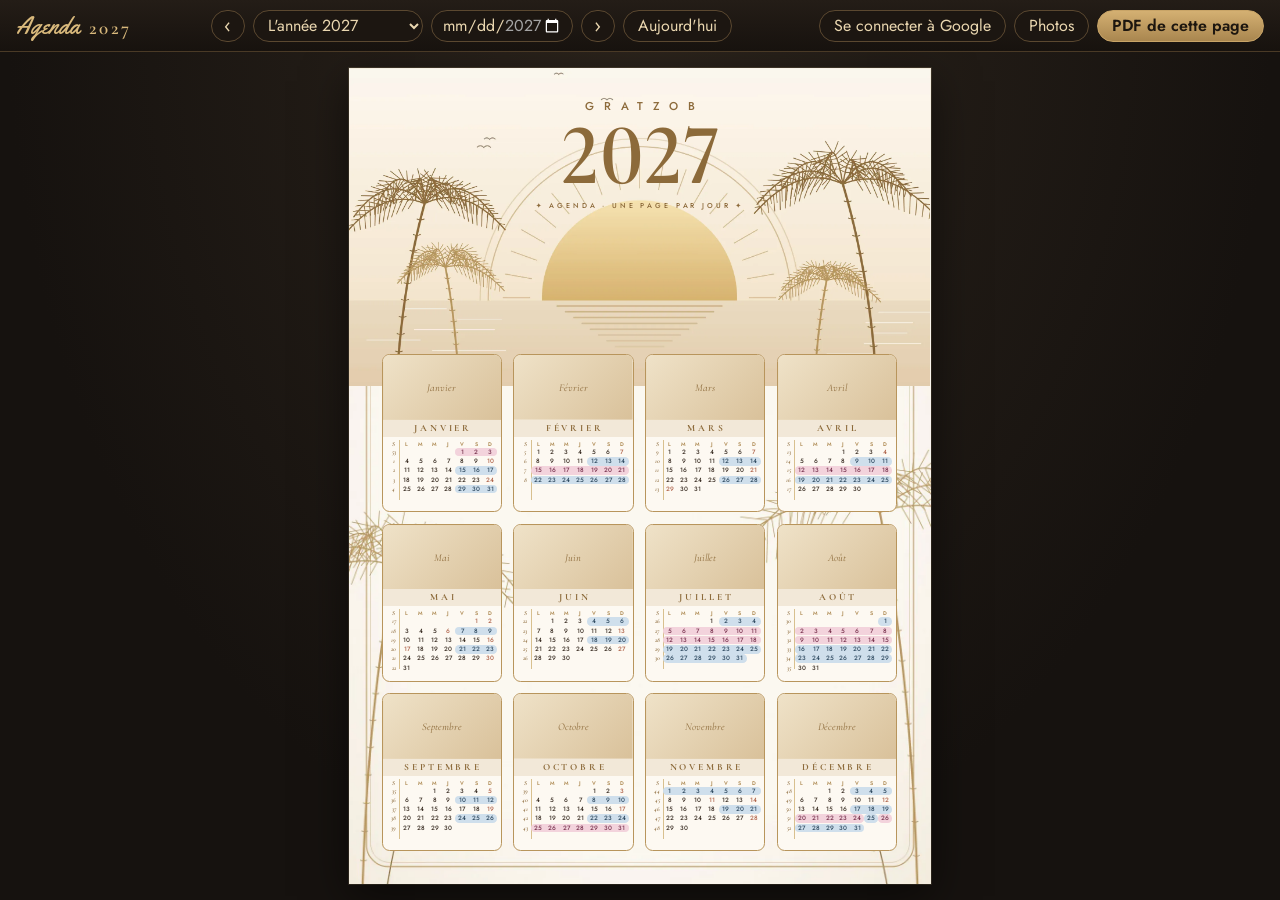
<file: index.html>
<!doctype html>
<html lang="fr">
<head>
<meta charset="utf-8">
<meta name="viewport" content="width=device-width,initial-scale=1">
<meta name="robots" content="noindex,nofollow">
<title>Agenda 2027 — Gratzob</title>
<link rel="preconnect" href="https://fonts.googleapis.com">
<link rel="preconnect" href="https://fonts.gstatic.com" crossorigin>
<link href="https://fonts.googleapis.com/css2?family=Cormorant+Garamond:ital,wght@0,500;0,600;0,700;1,500;1,600&family=Jost:wght@400;500;600&family=Yellowtail&display=block" rel="stylesheet">
<link rel="stylesheet" href="style.css?v=4">
<script src="https://accounts.google.com/gsi/client" async defer></script>
</head>
<body>
<header class="bar" id="bar">
  <div class="brand">Agenda <b>2027</b></div>
  <nav class="nav">
    <button class="ico" id="prev" title="Page précédente (←)">‹</button>
    <select id="jump" title="Aller à…"></select>
    <input type="date" id="datejump" min="2027-01-01" max="2027-12-31" title="Aller à une date">
    <button class="ico" id="next" title="Page suivante (→)">›</button>
    <button class="txt" id="today">Aujourd'hui</button>
  </nav>
  <div class="actions">
    <span class="sync" id="sync"></span>
    <button class="txt" id="gbtn">Se connecter à Google</button>
    <button class="txt" id="photosbtn" title="Importer les photos dans ton Google Drive">Photos</button>
    <button class="gold" id="printbtn">PDF de cette page</button>
  </div>
</header>
<main id="stage"><div id="page" class="page"></div></main>

<div class="modal" id="evmodal" hidden>
  <form class="sheet" id="evform" autocomplete="off">
    <h2 id="evtitle">Nouveau rendez-vous</h2>
    <p class="evdate" id="evdate"></p>
    <label>Titre<input name="title" required maxlength="200"></label>
    <label class="chk"><input type="checkbox" name="allday"> Journée entière</label>
    <div class="row" id="evtimes">
      <label>Début<input type="time" name="start" step="300"></label>
      <label>Fin<input type="time" name="end" step="300"></label>
    </div>
    <label>Détails<textarea name="desc" rows="3"></textarea></label>
    <div class="btns">
      <button type="button" class="danger" id="evdel">Supprimer</button>
      <a id="evlink" target="_blank" rel="noopener">Ouvrir dans Google Agenda</a>
      <span class="sp"></span>
      <button type="button" class="txt" id="evcancel">Annuler</button>
      <button type="submit" class="gold" id="evsave">Enregistrer</button>
    </div>
  </form>
</div>

<div class="modal" id="cfgmodal" hidden>
  <form class="sheet" id="cfgform">
    <h2>Connexion à Google</h2>
    <p>Colle ici l'<b>identifiant client</b> créé dans la console Google Cloud (il se termine par <code>.apps.googleusercontent.com</code>). Il est enregistré dans ce navigateur.</p>
    <label>Identifiant client<input name="cid" required placeholder="1234…apps.googleusercontent.com"></label>
    <div class="btns"><span class="sp"></span><button type="button" class="txt" id="cfgcancel">Annuler</button><button class="gold">Valider</button></div>
  </form>
</div>

<div class="modal" id="phmodal" hidden>
  <div class="sheet">
    <h2>Photos de l'agenda</h2>
    <p>Les photos sont rangées dans ton Google Drive (dossier <b>Agenda 2027</b>). Elles ne sont jamais publiées sur le site : l'appli ne les affiche qu'une fois connectée à ton compte.</p>
    <p>Sélectionne tous les fichiers du pack de photos d'un coup (couverture.jpg, mois-01.jpg… mois-12.jpg, jour-035.jpg…, dos.jpg). Un fichier qui porte le même nom remplace l'ancien.</p>
    <div id="phlist" class="phlist"></div>
    <div class="btns"><span class="sp"></span><button type="button" class="txt" id="phclose">Fermer</button><button type="button" class="gold" id="phpick">Choisir les photos…</button></div>
    <input type="file" id="phinput" accept="image/*" multiple hidden>
  </div>
</div>

<input type="file" id="slotinput" accept="image/*" hidden>
<div class="toast" id="toast" hidden></div>

<script src="config.js?v=4"></script>
<script src="data.js?v=4"></script>
<script src="app.js?v=4"></script>
</body>
</html>
</file>
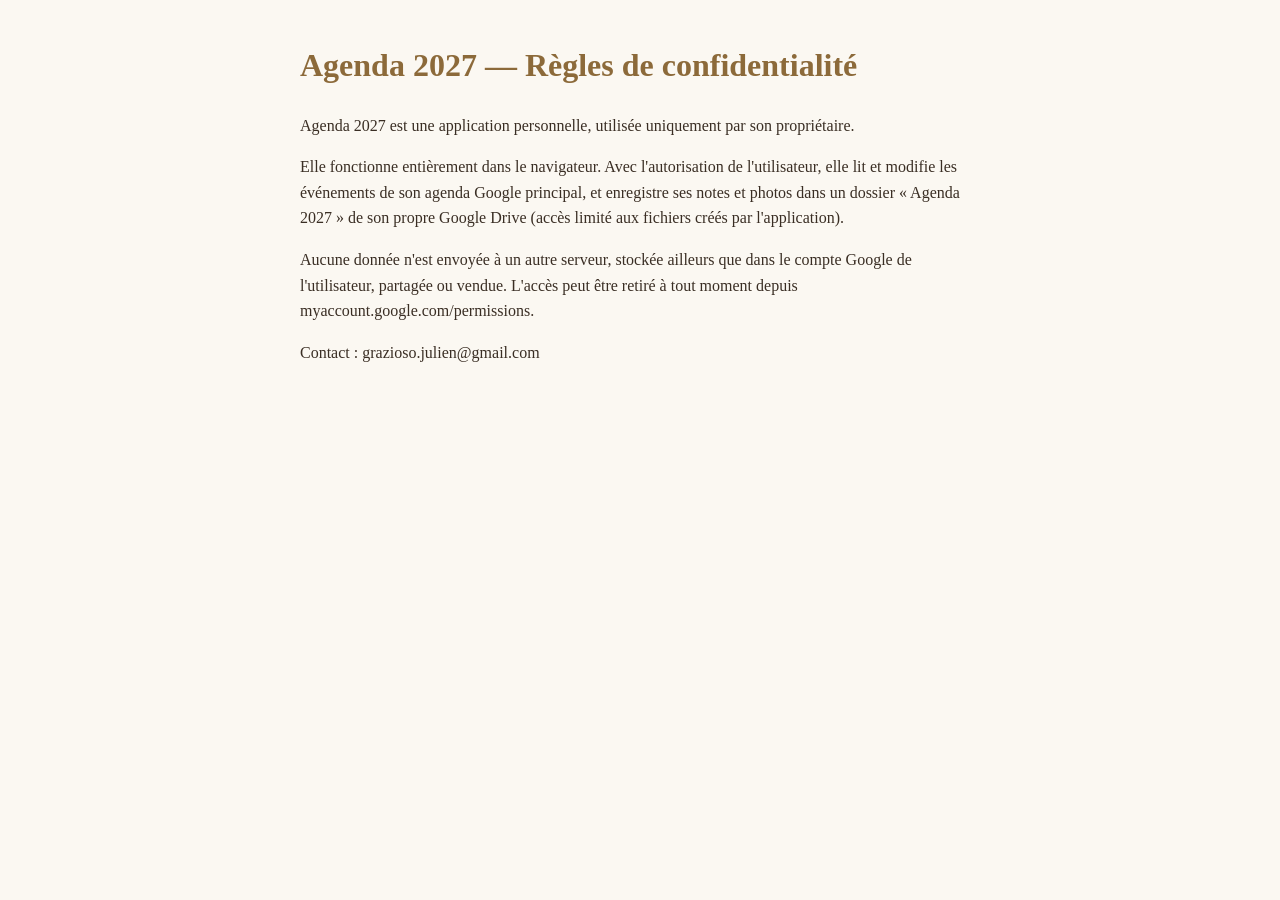
<file: confidentialite.html>
<!doctype html>
<html lang="fr"><head><meta charset="utf-8"><meta name="viewport" content="width=device-width,initial-scale=1">
<title>Agenda 2027 — Confidentialité</title>
<style>body{font:16px/1.6 Georgia,serif;max-width:680px;margin:40px auto;padding:0 16px;color:#3a2e24;background:#fbf8f2}h1{color:#8c6a3a}</style></head>
<body>
<h1>Agenda 2027 — Règles de confidentialité</h1>
<p>Agenda 2027 est une application personnelle, utilisée uniquement par son propriétaire.</p>
<p>Elle fonctionne entièrement dans le navigateur. Avec l'autorisation de l'utilisateur, elle lit et modifie les événements de son agenda Google principal, et enregistre ses notes et photos dans un dossier « Agenda 2027 » de son propre Google Drive (accès limité aux fichiers créés par l'application).</p>
<p>Aucune donnée n'est envoyée à un autre serveur, stockée ailleurs que dans le compte Google de l'utilisateur, partagée ou vendue. L'accès peut être retiré à tout moment depuis myaccount.google.com/permissions.</p>
<p>Contact : grazioso.julien@gmail.com</p>
</body></html>
</file>
<file: style.css>
/* ============ Agenda 2027 — Gratzob ============ */
:root{
  --paper:#fdf9f2; --page:#fbf8f2; --gold:#b8955c; --gold2:#b08d57; --brown:#8c6a3a;
  --ink:#3a2e24; --muted:#6f604e; --muted2:#8a7a66; --line:#e2d1b2; --line2:#d8c08f;
  --beige:#f2e8d8; --box:#fbf5ea; --shade:#faf3e6; --red:#b0654c; --blue:#7fa3c0; --pink:#d68aa3;
  --night:#16120f; --night2:#221b15; --cream:#f3e6cc;
  --serif:"Cormorant Garamond",Georgia,serif; --sans:"Jost",system-ui,sans-serif; --script:"Yellowtail",cursive;
}
*{box-sizing:border-box}
html,body{margin:0;height:100%}
body{background:radial-gradient(ellipse at 50% 0%,#2c241c 0%,var(--night) 70%);color:var(--cream);font-family:var(--sans);overflow:hidden}
button,select,input,textarea{font:inherit}

/* ---------- barre ---------- */
.bar{position:fixed;inset:0 0 auto 0;height:52px;display:flex;align-items:center;gap:16px;padding:0 16px;
  background:linear-gradient(#241d17,#17120e);border-bottom:1px solid #4a3a26;z-index:20}
.brand{font-family:var(--script);font-size:24px;color:#d9b97c;white-space:nowrap}
.brand b{font-family:var(--serif);font-weight:600;font-size:19px;letter-spacing:.12em;margin-left:4px}
.nav,.actions{display:flex;align-items:center;gap:8px}
.nav{flex:1;justify-content:center}
.bar button,.bar select,.bar input{height:32px;border-radius:16px;border:1px solid #5b4830;background:#1c1611;color:#ead7b0;padding:0 14px;cursor:pointer}
.bar select{padding:0 10px;min-width:170px}
.bar input[type=date]{padding:0 10px;color-scheme:dark}
.bar .ico{width:34px;padding:0;font-size:20px;line-height:1}
.bar button:hover,.bar select:hover{border-color:#b08d57;color:#fff3da}
.bar .gold,.sheet .gold{background:linear-gradient(#d4b072,#a9864f);border-color:#c8a467;color:#1d160f;font-weight:600}
.bar .gold:hover{filter:brightness(1.08);color:#000}
.bar .on{border-color:#7a9a6a;color:#cfe3c1}
.bar .warn{border-color:#c0794f;color:#ffd2b8}
.sync{font-size:12px;color:#a8946f;white-space:nowrap}

#stage{position:absolute;inset:52px 0 0 0;overflow:auto;display:flex;justify-content:center;align-items:flex-start;padding:16px}
#stage .page{box-shadow:0 18px 60px rgba(0,0,0,.55),0 0 0 1px rgba(216,192,143,.25);flex:none}

/* ---------- page (coordonnées en points, comme le PDF) ---------- */
.page{position:relative;width:612.96pt;height:859.92pt;overflow:hidden;color:var(--ink);
  background:var(--page) url(assets/fond.webp) center/100% 100% no-repeat;
  -webkit-print-color-adjust:exact;print-color-adjust:exact}
.page *{line-height:normal}
.page,.page *,.sheet,.sheet *{font-variant-numeric:lining-nums!important}
.abs{position:absolute}
.page.full-bleed{background:#efe6d6}
.page.end{background:#f4ead9 url(assets/fin.webp) center/cover no-repeat}

/* photos (chargées depuis Google Drive) */
.ph{position:absolute;background:linear-gradient(135deg,#efe2c8,#d9c19a);background-size:cover;background-position:center;overflow:hidden}
.ph:not(.loaded)::after{content:attr(data-label);position:absolute;inset:0;display:flex;align-items:center;justify-content:center;text-align:center;padding:10pt;
  font-family:var(--serif);font-style:italic;font-size:11pt;color:#8c6a3a}
.ph .chg{position:absolute;right:8pt;bottom:8pt;font:500 7.5pt var(--sans);letter-spacing:.08em;background:rgba(22,18,15,.72);color:#f3e6cc;border:1px solid #b08d57;
  border-radius:10pt;padding:3pt 8pt;cursor:pointer;opacity:0;transition:opacity .15s}
.ph:hover .chg{opacity:1}

/* ---------- page du jour ---------- */
.card{position:absolute;left:31.5pt;top:32.2pt;width:549.7pt;height:796.6pt;background:var(--paper);border:1.5pt solid var(--gold);border-radius:15pt}
.card::after{content:"";position:absolute;left:4.1pt;top:4.2pt;right:4.8pt;bottom:4.9pt;border:.75pt solid var(--line2);border-radius:11pt;pointer-events:none}
.bignum{position:absolute;left:41pt;width:140pt;text-align:center;font:700 78pt var(--serif);color:var(--gold2);white-space:nowrap}
.bignum sup{font-size:24pt;vertical-align:top;position:relative;top:14pt;margin-left:1pt}
.wday{position:absolute;left:181pt;top:47pt;font:29pt var(--script);color:var(--brown)}
.mline{position:absolute;left:181pt;top:85pt;font:600 16pt var(--serif);letter-spacing:.13em;color:var(--ink)}
.fete{position:absolute;left:181pt;top:108pt;font:400 9.5pt var(--sans);color:var(--ink)}
.fete i{font:italic 600 12pt var(--serif)}
.fete .st{color:var(--gold2);font-size:9pt;margin-right:3pt}
.semaine{position:absolute;left:181pt;top:127pt;font:500 7pt var(--sans);letter-spacing:.28em;color:var(--muted)}

.mini{position:absolute;left:403.9pt;top:54.4pt;width:152.2pt;height:82.5pt;background:var(--beige);border:.75pt solid var(--gold);border-radius:8pt}
.mini .t{position:absolute;left:6pt;top:3.5pt;font:600 5.6pt var(--sans);letter-spacing:.32em;color:var(--brown)}
.mini .c{position:absolute;width:12pt;height:9.5pt;margin-left:-6pt;text-align:center;font:500 6.8pt/9.5pt var(--sans);color:var(--ink)}
.mini .h{font:600 5.8pt/9.5pt var(--sans);color:var(--gold)}
.mini .w{font:italic 600 6.8pt/9.5pt var(--serif);color:var(--brown)}
.mini .r{color:var(--red)}
.mini .on{background:var(--gold2);color:#fff;border-radius:50%;width:10pt;height:10pt;margin-left:-5pt;line-height:10pt;font-weight:600}
.mini .vl{position:absolute;left:22pt;top:14pt;bottom:6pt;width:.6pt;background:var(--line2)}
.mini a{cursor:pointer;text-decoration:none}

.sep{position:absolute;top:161.2pt;height:.75pt;background:var(--gold2)}
.sepstar{position:absolute;left:302.8pt;top:155.5pt;font-size:8pt;color:var(--gold2)}

.bands{position:absolute;left:40pt;right:40pt;top:169.9pt;height:17.2pt;display:flex;justify-content:center;gap:10pt}
.band{height:17.2pt;border-radius:9pt;padding:0 14pt;display:flex;align-items:center;gap:6pt;color:#fff;font:600 7.8pt var(--sans);letter-spacing:.2em;text-transform:uppercase;white-space:nowrap}
.band.b-ferie{background:var(--gold);font-weight:500}
.band.b-enfants{background:var(--blue)}
.band.b-mere{background:var(--pink)}
.band.b-fete{background:var(--red);font-weight:500;font-size:9pt}
.band.g{background:#8c6a3a;font-weight:500;cursor:pointer;letter-spacing:.12em;max-width:220pt;overflow:hidden;text-overflow:ellipsis}
.band.g span{overflow:hidden;text-overflow:ellipsis}
.band .s{font-size:7pt;letter-spacing:0}

.hours{position:absolute;left:55.5pt;top:189.8pt;width:319.5pt;height:589pt}
.hr{position:absolute;left:0;right:0;border-bottom:.75pt solid var(--line);cursor:cell}
.hr.sh{background:var(--shade)}
.hr.tg{border-top:.75pt solid var(--gold2)}
.hr.tl{border-top:.75pt solid var(--line)}
.hr .lb{position:absolute;left:.5pt;top:1pt;font:italic 600 11.5pt var(--serif);color:var(--brown)}
.hr .dl{position:absolute;left:30pt;right:0;top:17pt;border-top:.75pt dotted var(--line2)}
.hr:hover{background:rgba(216,192,143,.18)}
.evl{position:absolute;left:30pt;right:2pt;top:0;bottom:0;pointer-events:none}
.ev{position:absolute;pointer-events:auto;cursor:pointer;background:rgba(236,222,193,.94);border-left:2pt solid var(--gold2);border-radius:3pt;
  padding:1.5pt 5pt;overflow:hidden;font:500 7.6pt var(--sans);color:var(--ink);line-height:1.25!important}
.ev b{font-weight:600;color:var(--brown);margin-right:4pt}
.ev .d{display:block;font:italic 500 8.5pt var(--serif);color:var(--muted);white-space:nowrap;overflow:hidden;text-overflow:ellipsis}
.ev:hover{background:rgba(222,196,150,.9)}
.qline{position:absolute;left:55.5pt;width:501pt;top:778.5pt;border-top:.75pt solid var(--line2)}

.box{position:absolute;left:392.6pt;width:163.5pt;background:var(--box);border:.75pt solid var(--gold2);border-radius:8pt;overflow:hidden}
.box .hd{position:absolute;left:0;right:0;top:0;height:25.4pt;background:var(--beige);border-bottom:.75pt solid var(--gold)}
.box .ti{position:absolute;left:8pt;top:1pt;font:16pt var(--script);color:var(--brown)}
.box .su{position:absolute;right:8pt;top:10.5pt;font:600 5.6pt var(--sans);letter-spacing:.3em;color:var(--muted2)}
.box .ln{position:absolute;left:8.6pt;right:8.6pt;height:.75pt;background:var(--line)}
.mi{position:absolute;left:8.6pt;right:8.6pt;height:23.25pt;display:flex;align-items:center;gap:6pt}
.mi .ck{flex:none;width:9pt;height:9pt;border-radius:50%;border:.9pt solid var(--gold2);cursor:pointer;background:transparent;padding:0;display:flex;align-items:center;justify-content:center;color:#fff;font-size:6pt;margin-top:4pt}
.mi.done .ck{background:var(--gold2)}
.mi input{flex:1;min-width:0;border:0;background:transparent;font:italic 600 10.5pt var(--serif);color:var(--ink);padding:0;margin-top:5pt;outline:none}
.mi.done input{text-decoration:line-through;color:var(--muted2)}
.notes{position:absolute;left:8.6pt;right:8.6pt;border:0;background:transparent;resize:none;outline:none;padding:0;overflow:hidden;
  font:italic 600 10.5pt var(--serif);color:var(--ink);line-height:22.4pt!important}
.notes.small{line-height:15pt!important}
.pensee{position:absolute;left:392.6pt;top:655.9pt;width:163.5pt;height:75.7pt;border:.75pt solid var(--gold2);border-radius:8pt;background:linear-gradient(#fbf5ea,#f2e7d3)}
.pensee .ti{position:absolute;left:8pt;top:1.5pt;font:14pt var(--script);color:var(--brown)}
.pensee .ln{position:absolute;left:8.6pt;right:8.6pt;top:21.3pt;height:.75pt;background:var(--line2)}
.pensee .tx{position:absolute;left:58.4pt;top:31pt;width:98pt;font:italic 600 10.5pt var(--serif);color:var(--ink);line-height:13pt!important}
.pico{position:absolute;left:395pt;top:668pt;width:57pt;height:67pt}
.niveau{position:absolute;left:392.6pt;top:743.6pt;width:163.5pt;height:25.5pt;background:var(--beige);border:.75pt solid var(--gold);border-radius:13pt}
.niveau .t{position:absolute;left:8.4pt;top:8pt;font:600 6.2pt var(--sans);letter-spacing:.3em;color:var(--brown)}
.niveau .stars{position:absolute;left:86pt;top:3.5pt;display:flex}
.niveau .stars button{border:0;background:none;padding:0 .6pt;font-size:12pt;color:var(--gold);cursor:pointer;line-height:1}
.photoframe{position:absolute;left:392.2pt;width:164.3pt;background:var(--gold);border-radius:9pt;padding:2.3pt}
.photoframe .ph{position:absolute;inset:2.3pt;border-radius:7pt}
.quote{position:absolute;left:55.5pt;width:501pt;top:784pt;text-align:center;font:italic 500 10.5pt var(--serif);color:var(--ink)}
.quote span{color:var(--gold2)}
.auteur{position:absolute;left:55.5pt;width:501pt;top:799.5pt;text-align:center;font:600 6.6pt var(--sans);letter-spacing:.3em;color:var(--brown);text-transform:uppercase}

/* ---------- page du mois ---------- */
.mframe{position:absolute;left:39.75pt;top:40.5pt;width:532.5pt;height:354.75pt;background:var(--gold);border-radius:13pt}
.mframe .ph{left:3pt;top:1.5pt;right:2.25pt;bottom:1.5pt;border-radius:11pt}
.mframe .in{position:absolute;left:6.4pt;top:6.4pt;right:5.6pt;bottom:5.6pt;border:.75pt solid #fff6e3;border-radius:9pt;pointer-events:none}
.mname{position:absolute;left:0;right:0;top:391pt;text-align:center;font:52pt var(--script);color:var(--brown)}
.myear{position:absolute;left:0;right:0;top:453pt;text-align:center;font:600 13pt var(--serif);letter-spacing:.6em;padding-left:.6em;color:var(--gold2)}
.mlist{position:absolute;left:40.5pt;top:500.25pt;width:531pt;height:318.75pt;background:var(--paper);border:1.5pt solid var(--gold);border-radius:10pt}
.mrow{position:absolute;height:18.75pt;cursor:pointer}
.mrow::after{content:"";position:absolute;left:6pt;right:6pt;bottom:0;height:.75pt;background:var(--line)}
.mrow.mere{background:#f6dfe6}.mrow.mere::after{left:0;right:0;background:#e2adbd}
.mrow.enfants{background:#dde8f1}.mrow.enfants::after{left:0;right:0;background:#a9c2d6}
.mrow:hover{filter:brightness(.97)}
.mrow .n{position:absolute;left:5.7pt;top:1.5pt;font:700 11.5pt var(--serif)}
.mrow .l{position:absolute;left:29.8pt;top:6pt;font:500 6.5pt var(--sans)}
.mrow .s{position:absolute;left:46.7pt;top:3.5pt;font:italic 600 9.5pt var(--serif);color:var(--brown)}
.mrow .e{position:absolute;left:66pt;right:6pt;top:5.6pt;font:500 6.5pt var(--sans);color:var(--ink);white-space:nowrap;overflow:hidden;text-overflow:ellipsis;text-align:left}
.mrow .e i{font-style:normal;color:var(--brown);font-weight:600}
.mrow .e .lab{float:right;font:500 6pt var(--sans);color:var(--brown);letter-spacing:.04em;text-transform:uppercase;margin-left:6pt}
.c-sat{color:var(--gold2)} .c-sun{color:var(--red)} .c-wd{color:var(--ink)}

/* ---------- page de l'année ---------- */
.yhead{position:absolute;left:0;top:.75pt;width:612pt;height:334.5pt;background:url(assets/entete-annee.webp) center/100% 100% no-repeat}
.ybrand{position:absolute;left:0;right:0;top:32pt;text-align:center;font:500 12pt var(--sans);letter-spacing:.85em;padding-left:.85em;color:var(--brown)}
.yyear{position:absolute;left:0;right:0;top:36pt;text-align:center;font:600 92pt var(--serif);color:var(--brown)}
.ysub{position:absolute;left:0;right:0;top:139.5pt;text-align:center;font:500 7.5pt var(--sans);letter-spacing:.4em;color:var(--brown)}
.ycard{position:absolute;width:126.8pt;height:166.5pt;background:var(--paper);border:.75pt solid var(--gold);border-radius:8pt;overflow:hidden;cursor:pointer}
.ycard:hover{box-shadow:0 0 0 1.5pt var(--gold2)}
.ycard .ph{left:0;top:0;width:100%;height:67.9pt}
.ycard .mt{position:absolute;left:0;right:0;top:67.9pt;height:18pt;background:var(--beige);text-align:center;font:700 10pt/18pt var(--serif)!important;letter-spacing:.3em;padding-left:.3em;color:var(--brown);text-transform:uppercase}
.ycard .c{position:absolute;width:14.7pt;margin-left:-7.35pt;height:9pt;text-align:center;font:500 6.6pt/9pt var(--sans)!important;color:var(--ink)}
.ycard .h{font:600 5.6pt/9pt var(--sans)!important;color:var(--gold2)}
.ycard .w{font:italic 600 6.6pt/9pt var(--serif)!important;color:var(--brown)}
.ycard .c.mere{background:#f3d3dc;color:#7a3550}
.ycard .c.enfants{background:#cfdfec;color:#2f4a60}
.ycard .c.rs{border-radius:4.5pt 0 0 4.5pt}.ycard .c.re{border-radius:0 4.5pt 4.5pt 0}.ycard .c.rs.re{border-radius:4.5pt}
.ycard .c.r{color:var(--red)}
.ycard .vl{position:absolute;left:17.7pt;top:89pt;bottom:12pt;width:.7pt;background:var(--line2)}

/* ---------- fin / couverture ---------- */
.endt{position:absolute;left:0;right:0;top:98pt;text-align:center;font:54pt var(--script);color:var(--brown)}
.ends{position:absolute;left:0;right:0;top:176pt;text-align:center;font:600 13pt var(--serif);letter-spacing:.5em;color:var(--gold2)}

/* ---------- fenêtres ---------- */
.modal{position:fixed;inset:0;background:rgba(10,8,6,.62);display:flex;align-items:center;justify-content:center;z-index:50;padding:16px}
.modal[hidden]{display:none}
.sheet{width:min(460px,100%);background:#fbf6ec;color:var(--ink);border:1px solid var(--gold);border-radius:14px;padding:22px 24px;box-shadow:0 24px 70px rgba(0,0,0,.5)}
.sheet h2{margin:0 0 4px;font:30px var(--script);color:var(--brown);font-weight:400}
.sheet p{font-size:14px;line-height:1.5;color:#5c4d3c}
.evdate{margin:0 0 14px;font:italic 600 17px var(--serif)!important;color:var(--brown)!important}
.sheet label{display:block;font-size:12px;font-weight:600;letter-spacing:.08em;text-transform:uppercase;color:var(--muted2);margin-bottom:12px}
.sheet input:not([type=checkbox]),.sheet textarea{display:block;width:100%;margin-top:5px;border:1px solid var(--line2);border-radius:8px;background:#fff;padding:9px 11px;font:16px var(--sans);color:var(--ink);text-transform:none;letter-spacing:0}
.sheet input:focus,.sheet textarea:focus{outline:2px solid #d4b072;border-color:var(--gold)}
.sheet .chk{display:flex;align-items:center;gap:8px;text-transform:none;letter-spacing:0;font-size:14px;color:var(--ink);font-weight:500}
.sheet .row{display:flex;gap:12px}.sheet .row label{flex:1}
.btns{display:flex;align-items:center;gap:8px;margin-top:8px;flex-wrap:wrap}
.btns .sp{flex:1}
.sheet button{height:36px;border-radius:18px;border:1px solid var(--line2);background:#fff;padding:0 16px;cursor:pointer;color:var(--ink)}
.sheet button.danger{border-color:#d9a08a;color:#a0472a}
.sheet a{font-size:13px;color:var(--brown)}
.phlist{display:grid;grid-template-columns:repeat(4,1fr);gap:6px;margin:10px 0;font-size:11px}
.phlist div{border-radius:6px;padding:5px 6px;background:#f1e7d6;color:#7a6a55;text-align:center}
.phlist div.ok{background:#d9e8cf;color:#365428}
.toast{position:fixed;left:50%;bottom:24px;transform:translateX(-50%);background:#221b15;color:#f3e6cc;border:1px solid #8c6a3a;border-radius:20px;padding:10px 18px;font-size:14px;z-index:60;max-width:90vw;box-shadow:0 10px 30px rgba(0,0,0,.4)}

/* ---------- impression : une page A4 ---------- */
@page{size:A4 portrait;margin:0}
@media print{
  html,body{height:auto;overflow:visible;background:#fff}
  .bar,.modal,.toast,.ph .chg{display:none!important}
  #stage{position:static;padding:0;display:block;overflow:visible}
  #stage .page{zoom:.9711!important;box-shadow:none;margin:3.4pt auto 0}
  .hr:hover,.ev:hover,.mrow:hover{background:inherit;filter:none}
  input::placeholder,textarea::placeholder{color:transparent}
  .ph:not(.loaded)::after{content:""}
}

/* barre compacte sur les petites fenêtres */
.bar button{white-space:nowrap}
@media (max-width:1100px){.brand{display:none}.bar{gap:10px}}
@media (max-width:900px){#datejump,#today{display:none}.bar select{min-width:120px}.sync{display:none}}
@media (max-width:720px){.bar button.txt,.bar .gold{padding:0 10px}}
</file>
